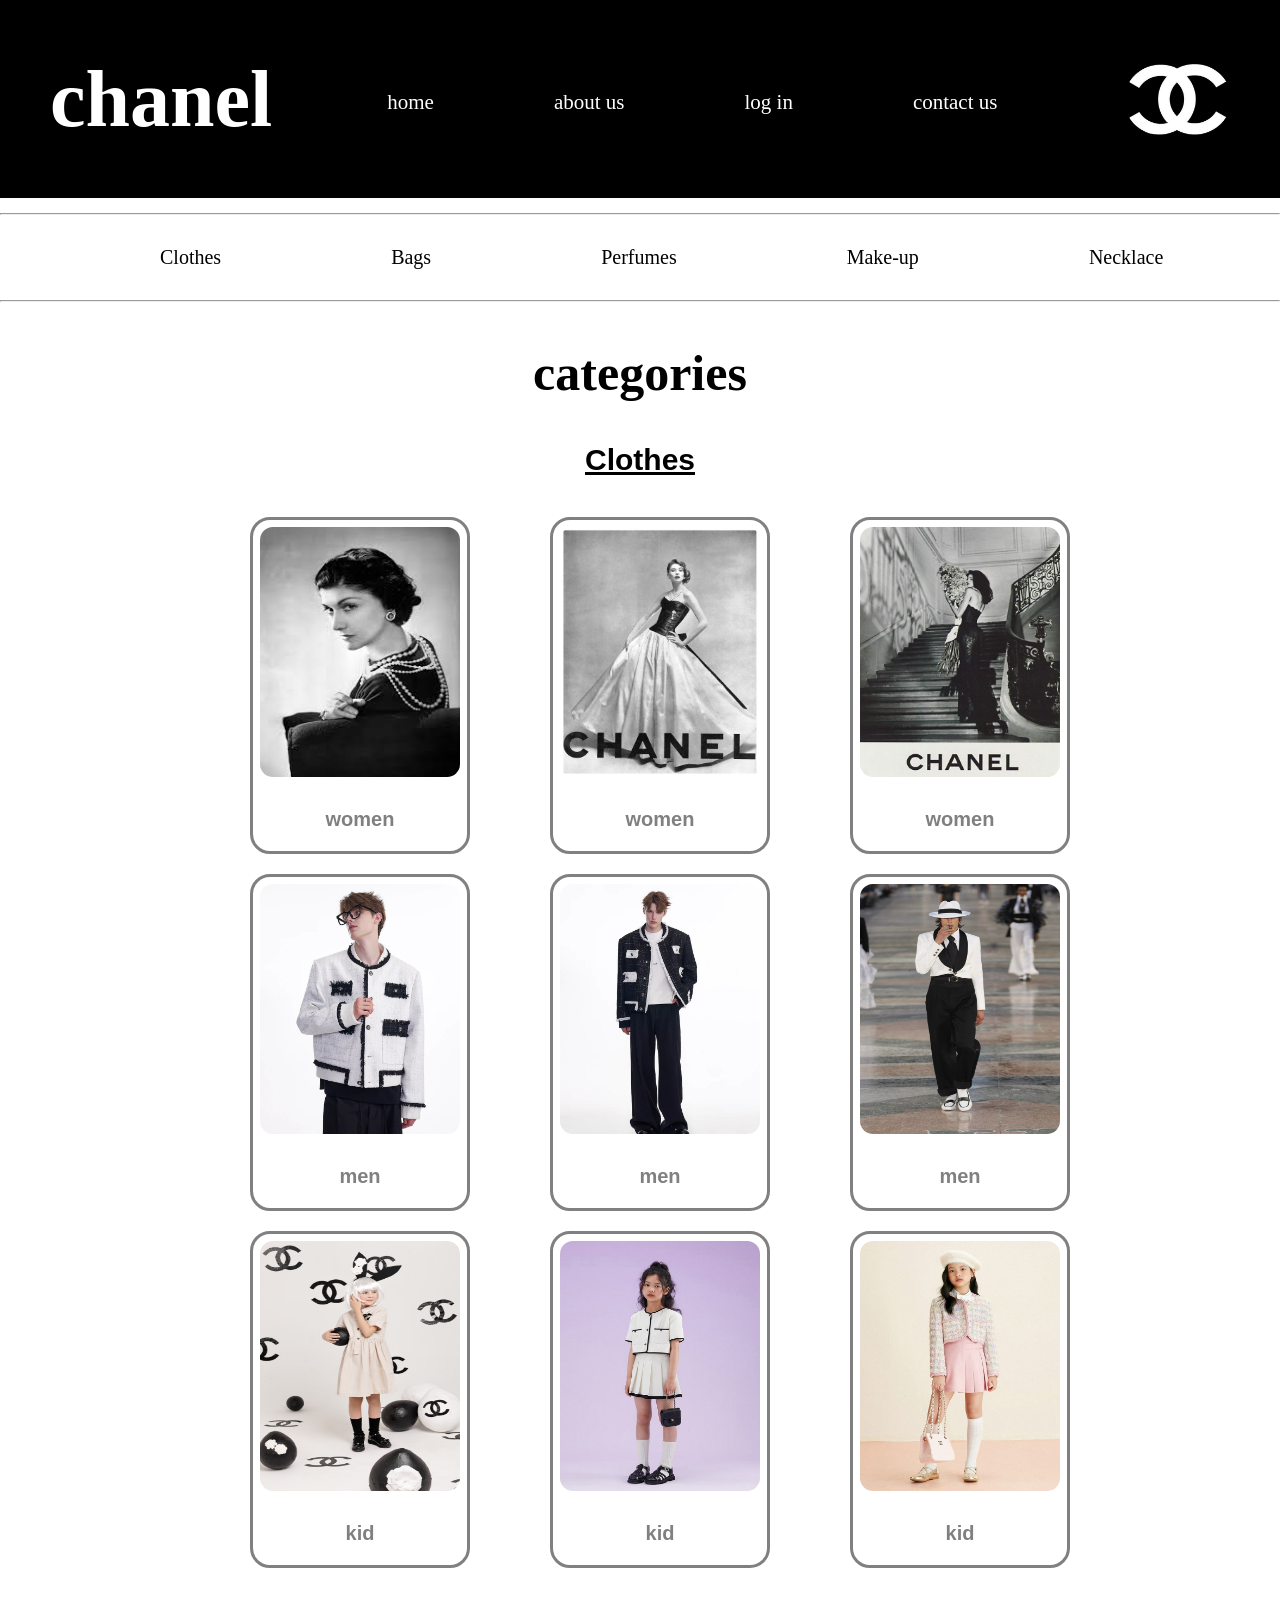
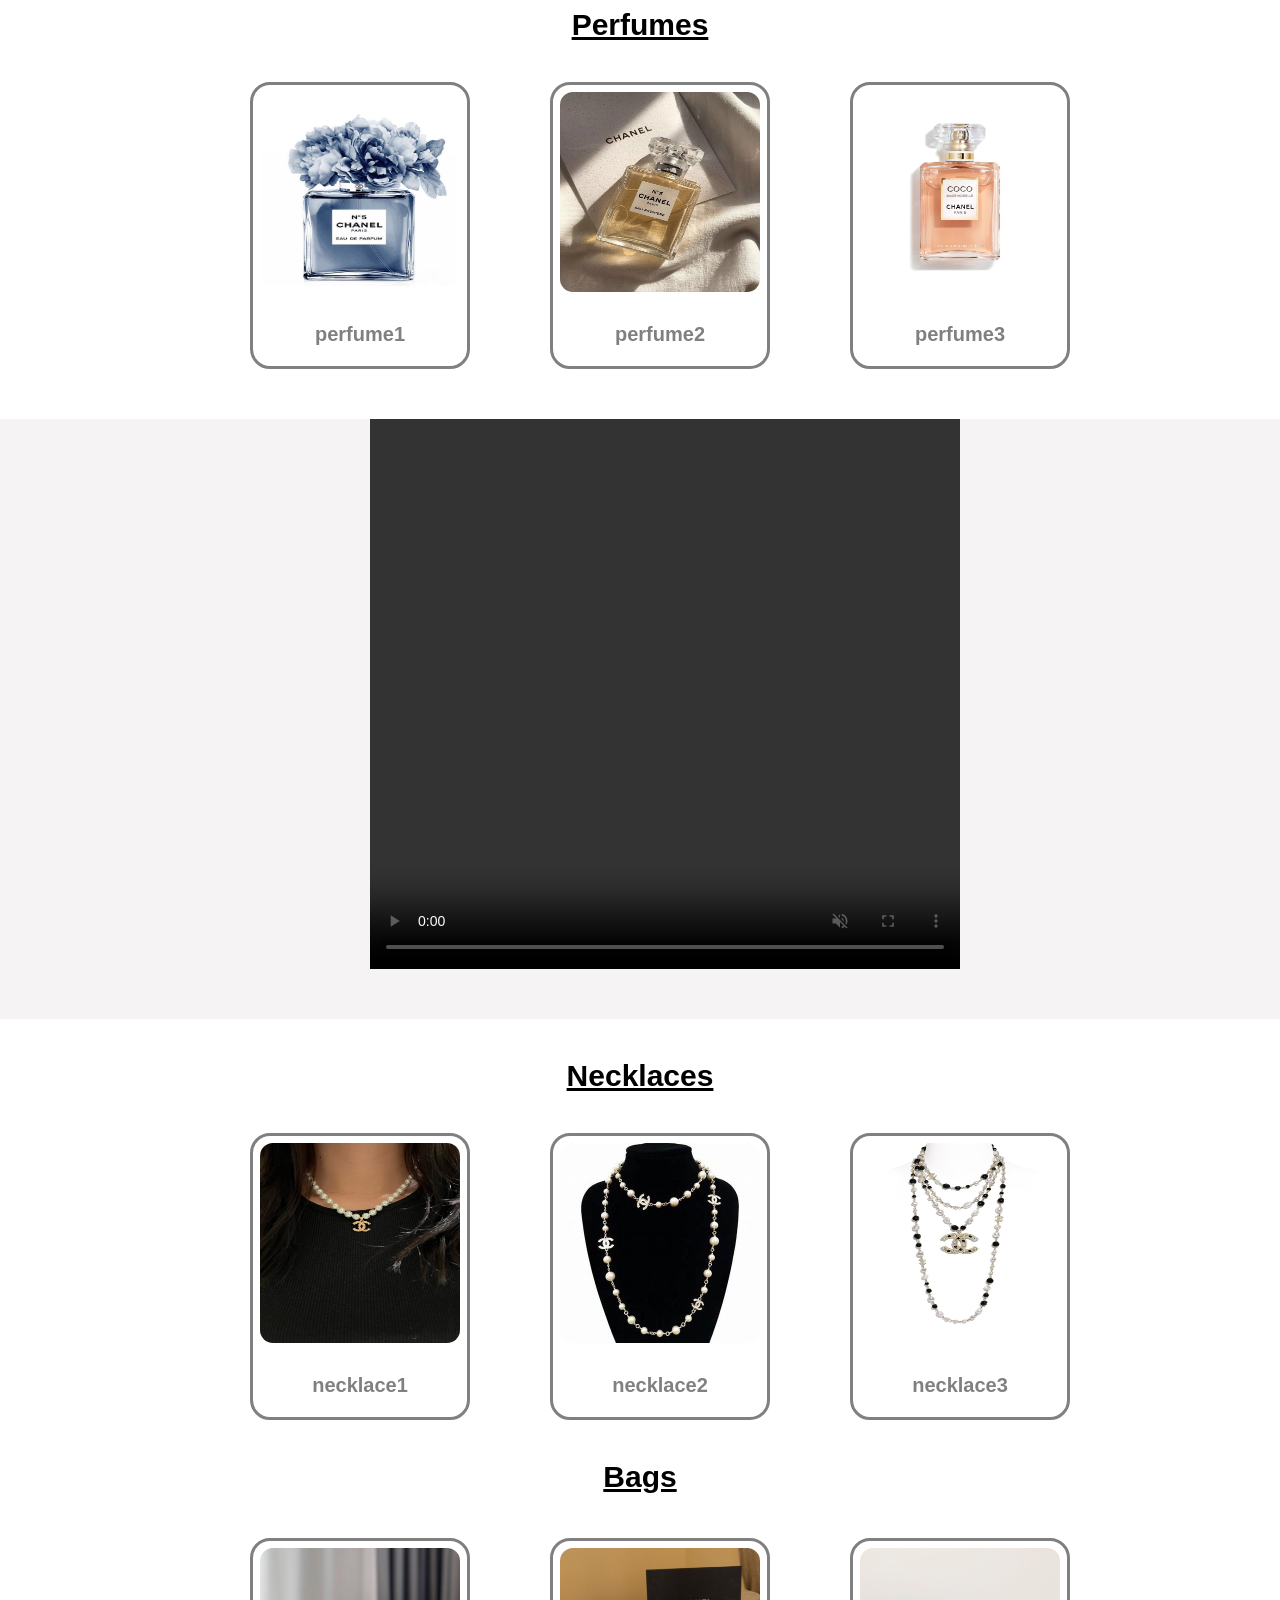
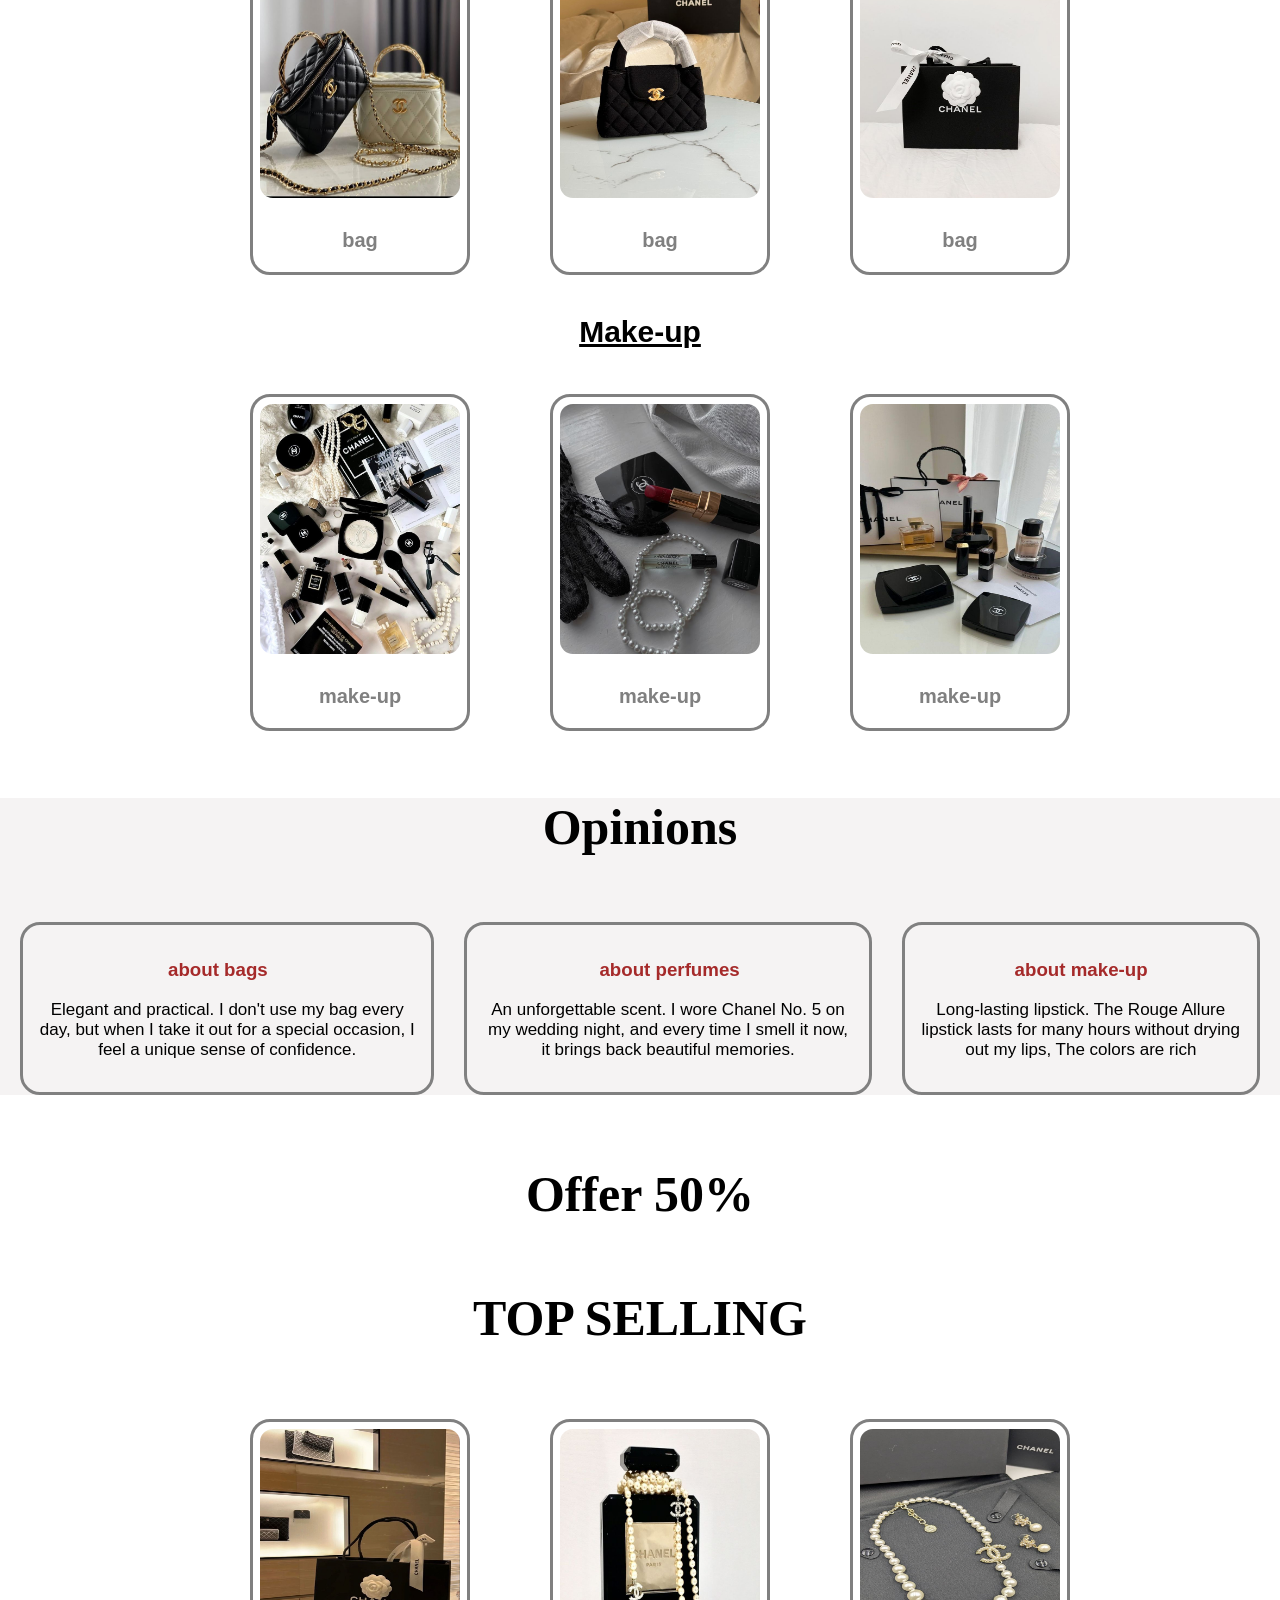
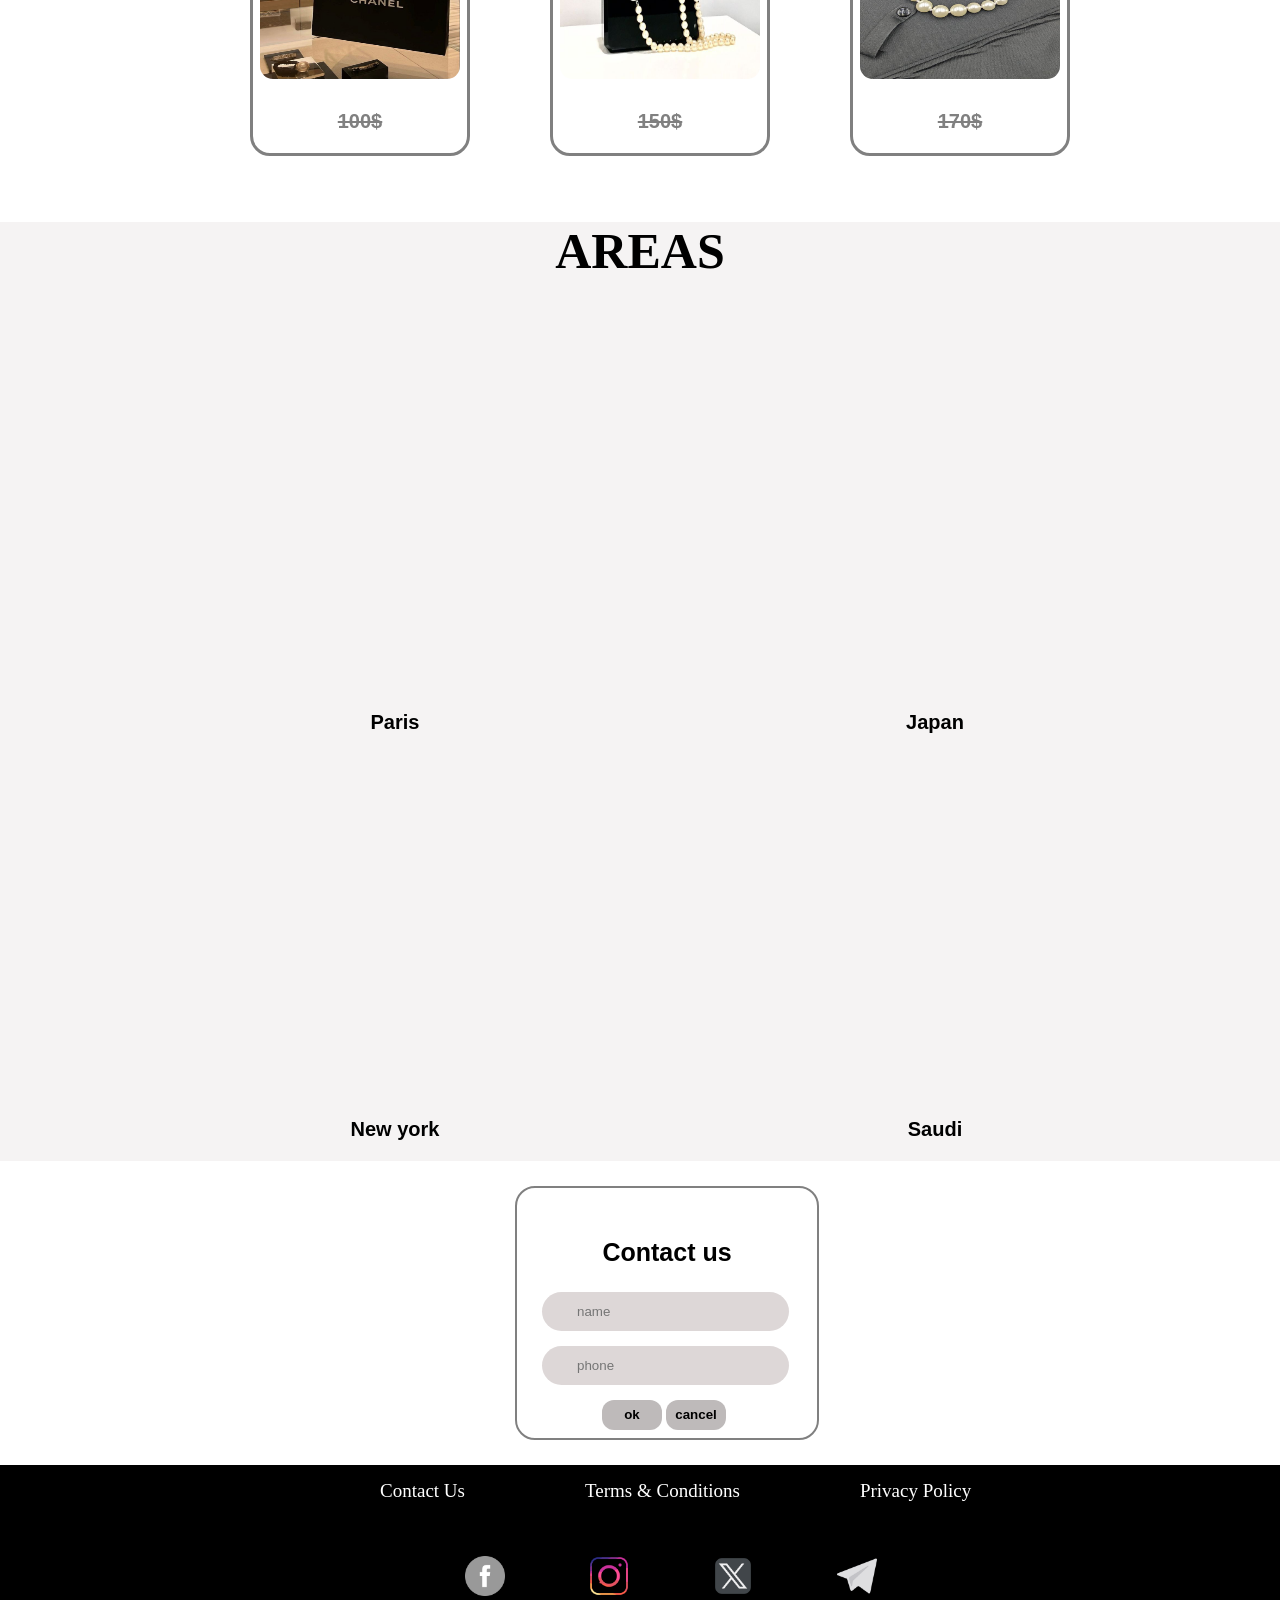
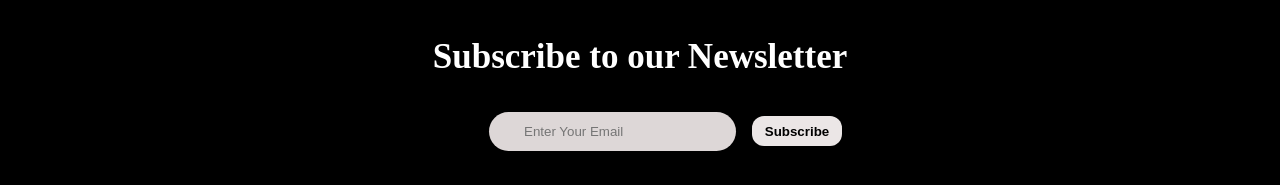
<file: index.html>
<!DOCTYPE html>
<html lang="en">
<head>
    <meta charset="UTF-8">
    <meta name="viewport" content="width=device-width, initial-scale=1.0">
    <title>Chanel</title>
<link rel="stylesheet" href="channel.css">
</head>
<body>
    <header>
        <h1>chanel</h1>
        <nav>
        <ul>
            <li><a href="">home</a></li>
            <li><a href="">about us </a></li>
            <li><a href="">log in</a></li>
            <li><a href="#cnt">contact us</a></li>
        </ul>
        </nav>
        <div>
        <img src="logoch.jpg" alt=" channellogo ">
        </div>
    </header>
    <hr>
    <section >
        <div class="cag">
        <!-- <select name="Clothes" >
        <option value="women">women</option>
        <option value="men">men</option>
        <option value="kids">kids</option>
        </select> -->
      <nav>
        <ul>
             <li><a href="#ct">Clothes</a></li>
            <li><a href="#ba">Bags</a></li>
            <li><a href="#pm">Perfumes </a></li>
            <li><a href="#ku">Make-up</a></li>
            <li><a href="#nl">Necklace</a></li>
        </ul>
        </nav>
        </div>
    </section>
    <hr>
    <section id="ct">
        <div class="catg">
        <h2>categories</h2>
        <h4>Clothes</h4>
        <div class="brand">
            <div class="w">
                <img src="women.jpeg" alt="">
                <h3>women</h3>
            </div>
             <div class="w">
                <img src="wom.jpeg" alt="">
                <h3>women</h3>
            </div>
             <div class="w">
                <img src="womn.jpeg" alt="">
                <h3>women</h3>
            </div>
        </div>
        </div>
    </section>
    <section>
        <div class="mn">
            <div class="m">
                <img src="men.jpeg" alt="">
                <h3>men</h3>
            </div>
             <div class="m">
                <img src="men2.jpeg" alt="">
                <h3>men</h3>
            </div>
             <div class="m">
                <img src="men3.jpeg" alt="">
                <h3>men</h3>
            </div>
        </div>
    </section>
    <section>
        <div class="kd">
            <div class="k">
                <img src="kids.jpeg" alt="">
                <h3>kid</h3>
            </div>
             <div class="k">
                <img src="kid2.jpeg" alt="">
                <h3>kid</h3>
            </div>
             <div class="k">
                <img src="kid3.jpeg" alt="">
                <h3>kid</h3>
            </div>
        </div>
    </section>
    <section id="pm">
        <div class="pn">
        <h4>Perfumes</h4>
        <div class="per">
            <div class="pr">
                <img src="per1.jpeg" alt="">
                <h3>perfume1</h3>
            </div>
             <div class="pr">
                <img src="per2.jpeg" alt="">
                <h3>perfume2</h3>
            </div>
             <div class="pr">
                <img src="per3.jpeg" alt="">
                <h3>perfume3</h3>
            </div>
        </div>
         </section>
         <section id="vido">
            <div class="vdio">
             <video controls autoplay muted loop >
             <source src="vid.mp4" type="video/mp4">
             </video>
           </div>
        </section>
         <section id="nl">
        <h4>Necklaces</h4>
         <div class="neck">
            <div class="nk">
                <img src="neck1.jpeg" alt="">
                <h3>necklace1</h3>
            </div>
             <div class="nk">
                <img src="neck2.jpeg" alt="">
                <h3>necklace2</h3>
            </div>
             <div class="nk">
                <img src="neck3.jpeg" alt="">
                <h3>necklace3</h3>
            </div>
        </div>
        </div>
    </section>
    <h4 class="gb">Bags</h4>
    <section id="ba">
        <div class="bg">
            <div class="g">
                <img src="bag1.jpeg" alt="">
                <h3>bag</h3>
            </div>
             <div class="g">
                <img src="bag2.jpeg" alt="">
                <h3>bag</h3>
            </div>
             <div class="g">
                <img src="bag3.jpeg" alt="">
                <h3>bag</h3>
            </div>
        </div>
    </section>
    <h4 class="km">Make-up</h4>
    <section id="ku">
        <div class="mk">
            <div class="mu">
                <img src="mak1.jpeg" alt="">
                <h3>make-up</h3>
            </div>
             <div class="mu">
                <img src="mak2.jpeg" alt="">
                <h3>make-up</h3>
            </div>
             <div class="mu">
                <img src="mak3.jpeg" alt="">
                <h3>make-up</h3>
            </div>
        </div>
    </section>
    <section id="po">
        <h4>Opinions</h4>
        <div class="op">
            <div class="pop">
              <h3 class="bba">about bags</h3>  
              <p>Elegant and practical. I don't use my bag every day, but when I take it out for a special occasion, I feel a unique sense of confidence.</p>
            </div>
            <div class="pop">
                <h3 id="ap">about perfumes</h3>
                <p>An unforgettable scent. I wore Chanel No. 5 on my wedding night, and every time I smell it now, it brings back beautiful memories.</p>
            </div>
            <div class="pop">
                <h3 class="mma">about make-up</h3>
                <p>Long-lasting lipstick. The Rouge Allure lipstick lasts for many hours without drying out my lips, The colors are rich </p>
            </div>
        </div>
    </section>
    <h2 id="of">Offer 50%</h2>
    <h4 class="ts">TOP SELLING</h4>
    <section>
            <div class="to">
            <div class="ot">
                <img src="sell1.jpeg" alt="">
                <h3>100$</h3>
            </div>
             <div class="ot">
                <img src="sell2.jpeg" alt="">
                <h3>150$</h3>
            </div>
             <div class="ot">
                <img src="sell3.jpeg" alt="">
                <h3>170$</h3>
            </div>
        </div>
    </section>
    <!-- <h4 id="aes">AREAS</h4> -->
    <section id="ssa">
    <h4 id="aes">AREAS</h4>
    <div class="ars">
    <div>
        <iframe src="https://maps.google.com/?cid=4589591884997722673&g_mp=Cidnb29nbGUubWFwcy5wbGFjZXMudjEuUGxhY2VzLlNlYXJjaFRleHQ" frameborder="0" loading="lazy" width="100%" height="30px" allowfullscreen>
        </iframe>
        <h3>Paris</h3>
    </div>
    <div>
        <iframe src="https://maps.google.com/?cid=16831698127145932924&g_mp=Cidnb29nbGUubWFwcy5wbGFjZXMudjEuUGxhY2VzLlNlYXJjaFRleHQ" frameborder="0" loading="lazy" width="100%" height="30px" allowfullscreen>
        </iframe>
        <h3>Japan</h3>
    </div>
    </div>
    </section>
    <section id="sas">
    <div class="ass">
    <div>
        <iframe src="https://maps.google.com/?cid=3780537447082703110&g_mp=Cidnb29nbGUubWFwcy5wbGFjZXMudjEuUGxhY2VzLlNlYXJjaFRleHQ" frameborder="0" loading="lazy" width="100%" height="30px" allowfullscreen>
        </iframe>
        <h3>New york</h3>
    </div>
    <div>
        <iframe src="https://maps.google.com/?cid=6906913870668730438&g_mp=Cidnb29nbGUubWFwcy5wbGFjZXMudjEuUGxhY2VzLlNlYXJjaFRleHQ" frameborder="0" loading="lazy" width="100%" height="30px" allowfullscreen>
        </iframe>
        <h3>Saudi</h3>
    </div>
    </div>
    </section>
    <!-- <div class="tb">
    <textarea name="Write Something" id="ws"></textarea>
    <button type="submit">Okay</button>
    </div> -->
    <section id="cnt">
        <div class="contact">
        <div class="contactus">
            <h3>Contact us</h3>
            <input type="text" placeholder="name">
            <br>
            <input type="tel" placeholder="phone">
        </div>
        <div class="bn">
            <button type="submit">ok</button>
            <button type="reset">cancel</button>
        </div>
        </div>
    </section>
    <footer>
        <div class="link">
        <nav>
        <ul>
            <li><a href="">Contact Us</a></li>
            <li><a href="">Terms & Conditions </a></li>
            <li><a href="">Privacy Policy</a></li>
        </ul>
        </nav>
        </div>
        <div class="social">
            <a href=""><img src="social.png" ></a>
            <a href=""><img src="instagram.png" ></a>
            <a href=""><img src="logos.png" ></a>
            <a href=""><img src="telegram.png" ></a>
        </div>
        <div class="sub">
        <h3>
            Subscribe to our Newsletter
        </h3>
        </div>
        <div class="es">
         <input type="text" placeholder="Enter Your Email">
         <button type="submit">Subscribe</button>
        </div>
    </footer>

</body>
</html>
</file>
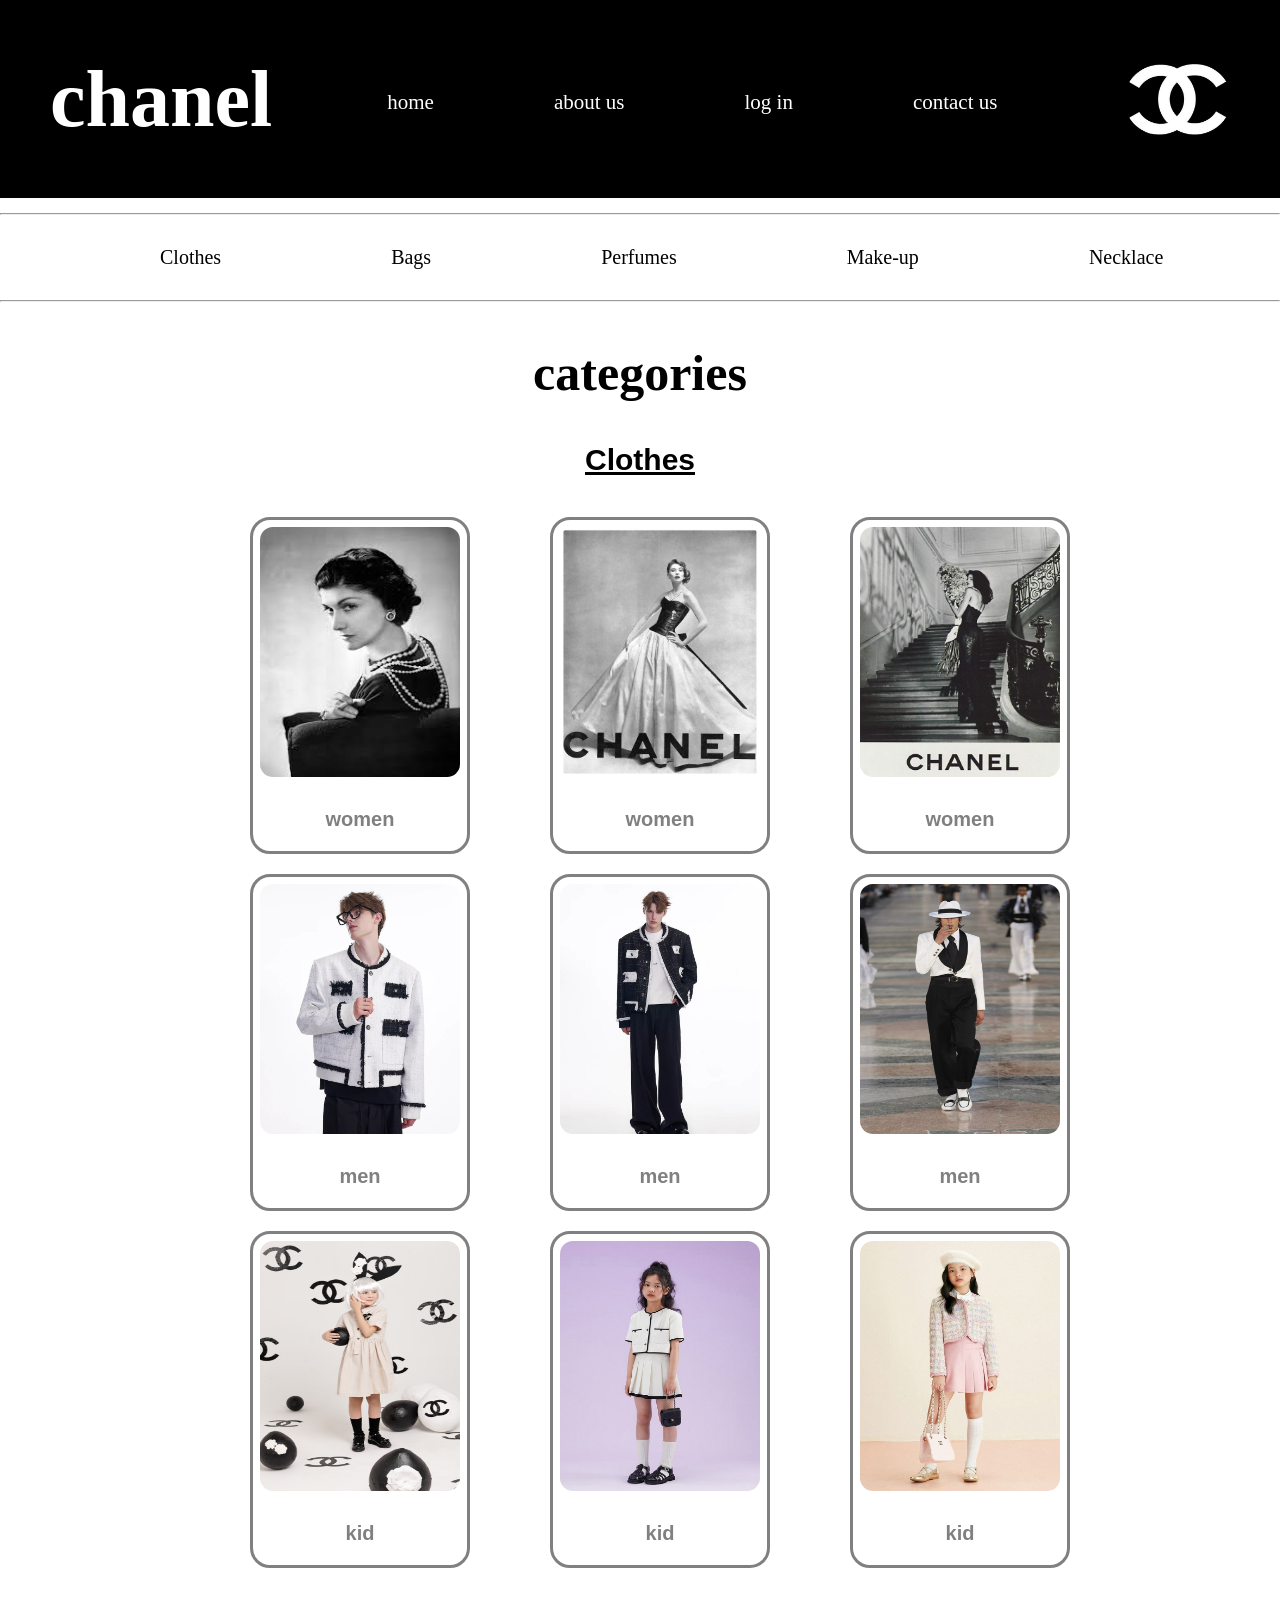
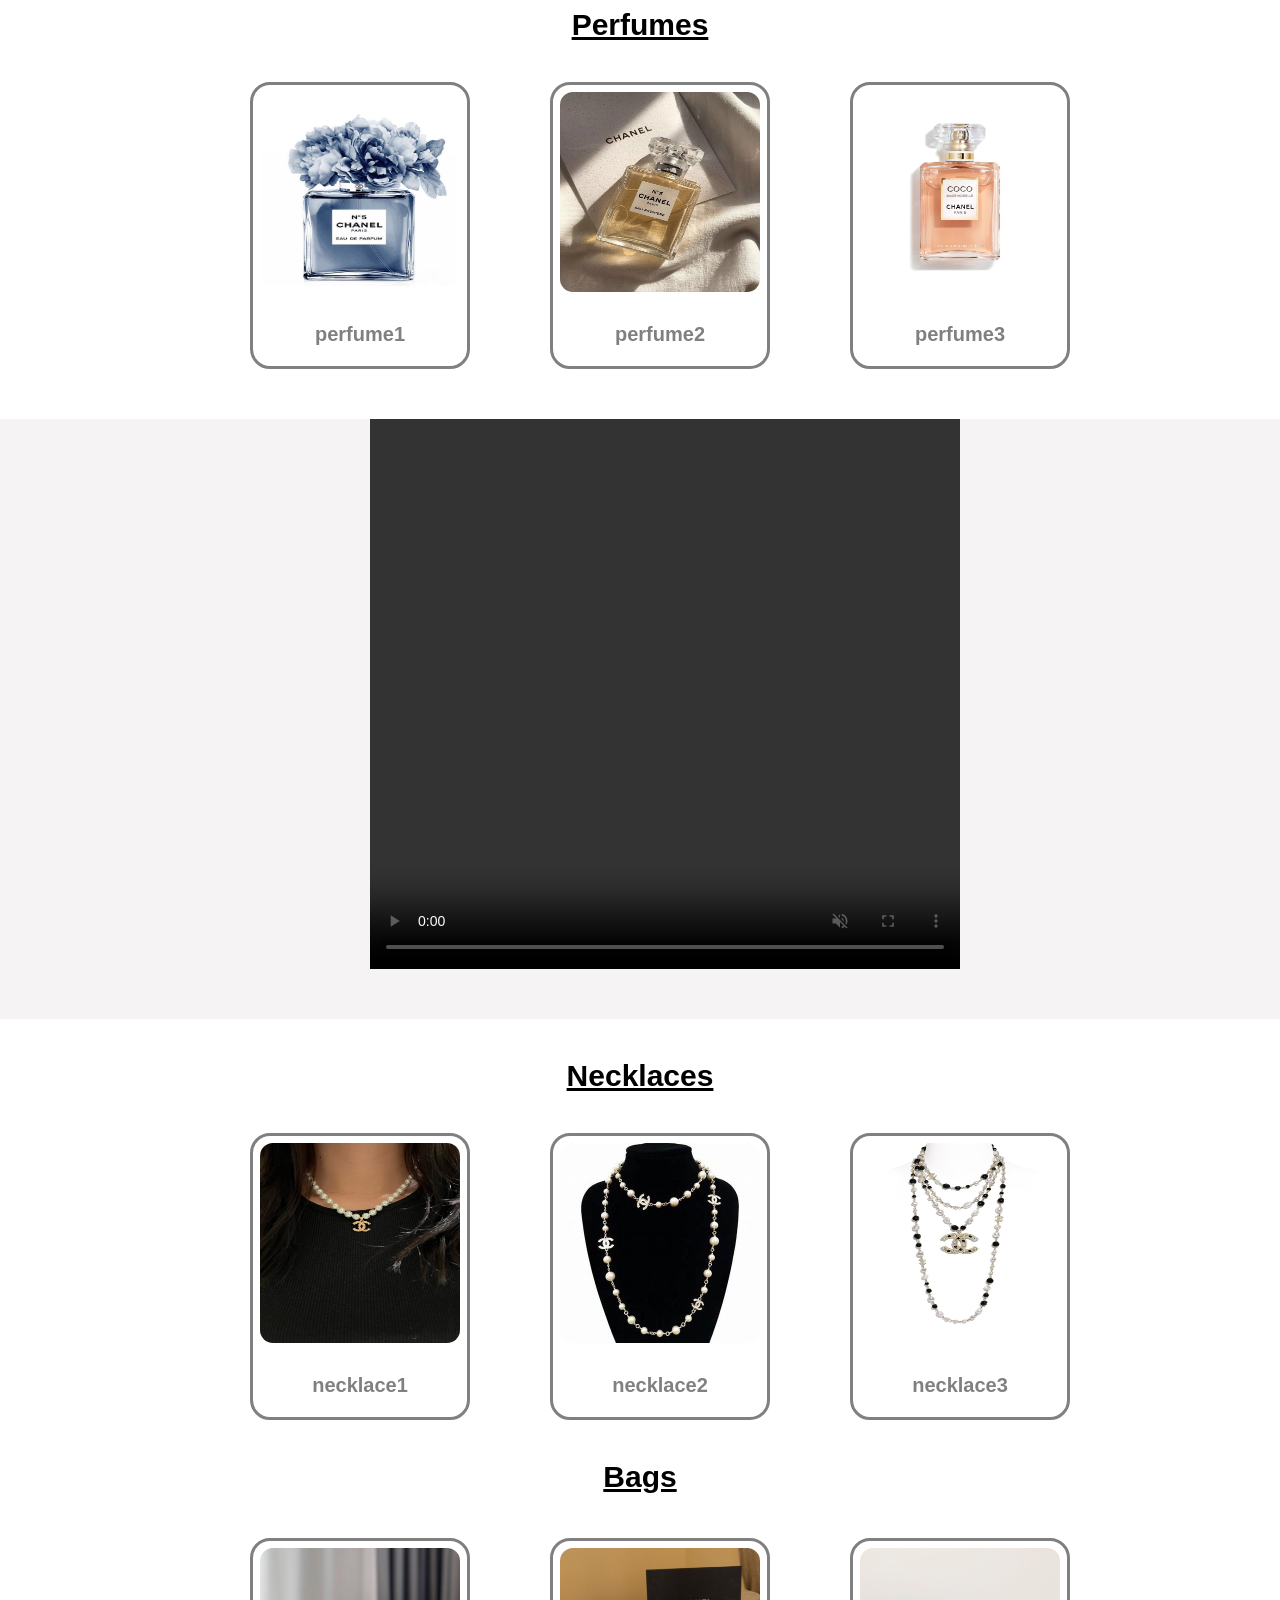
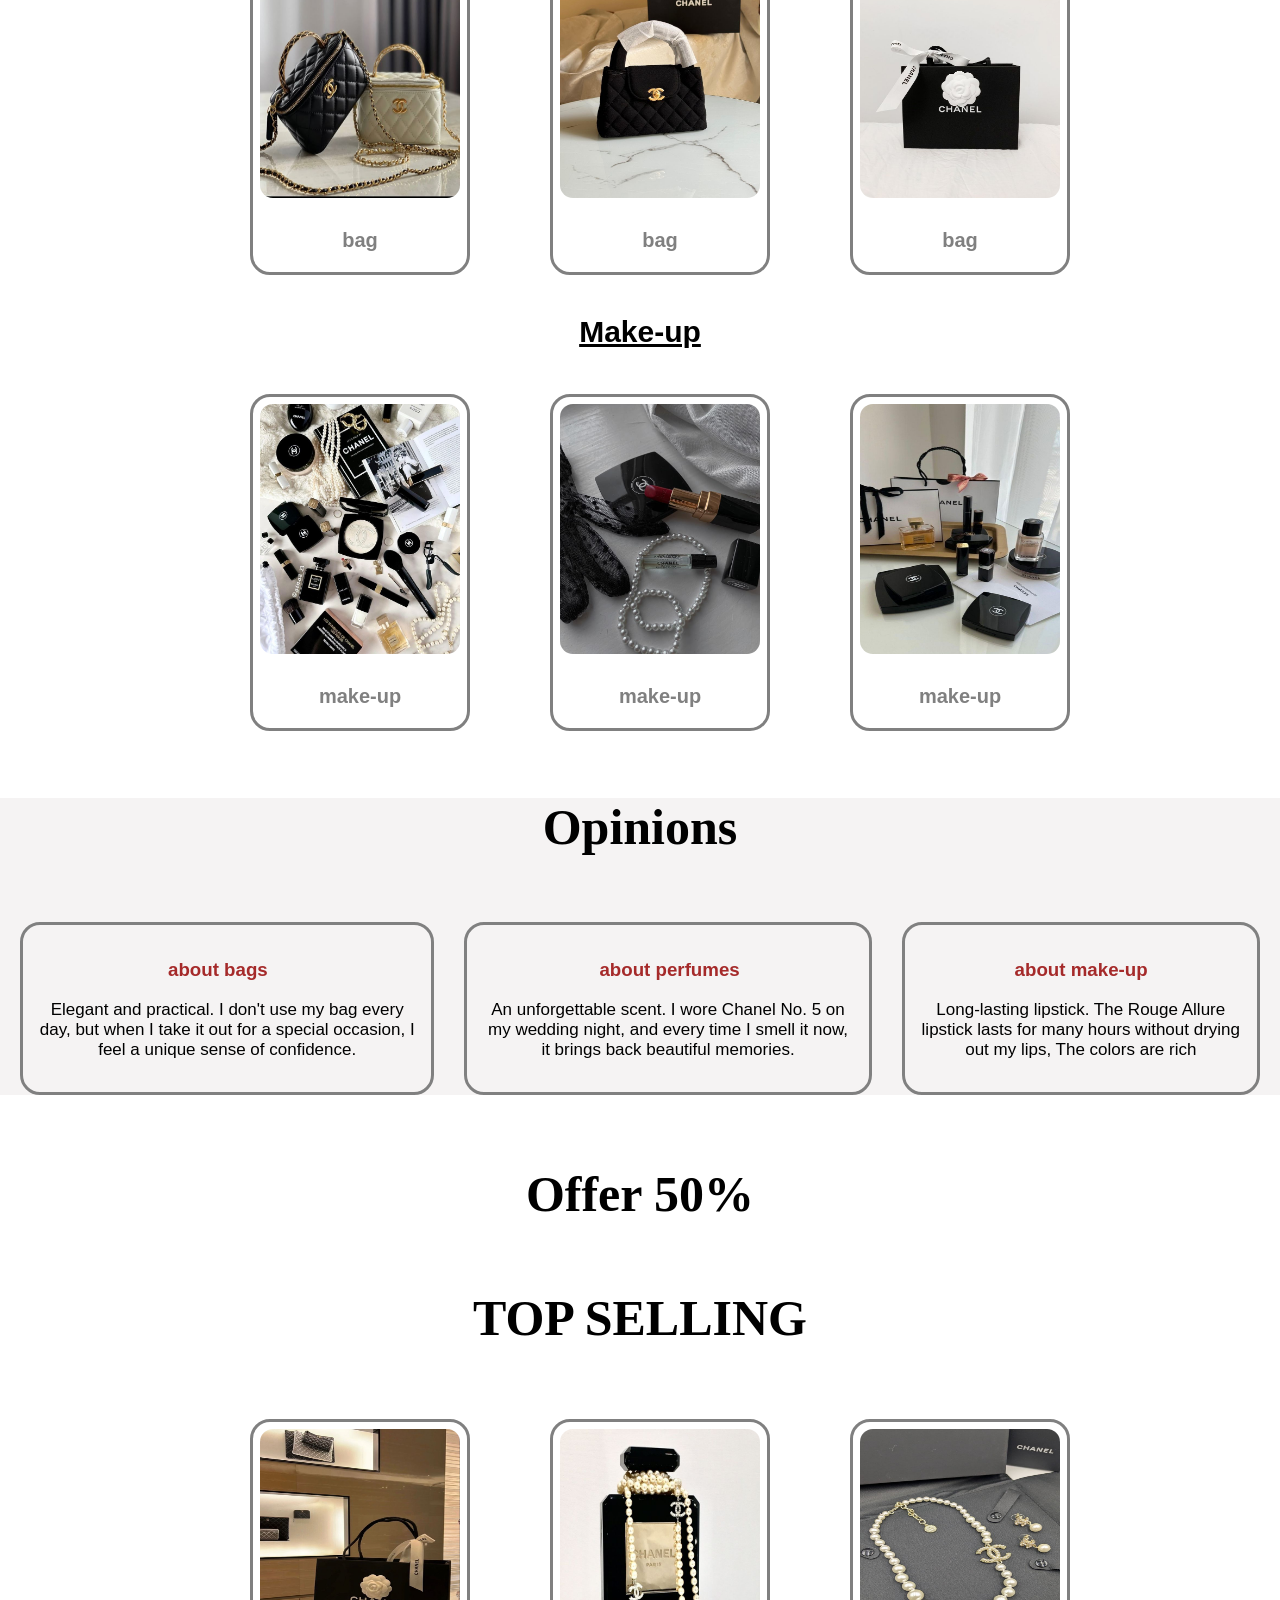
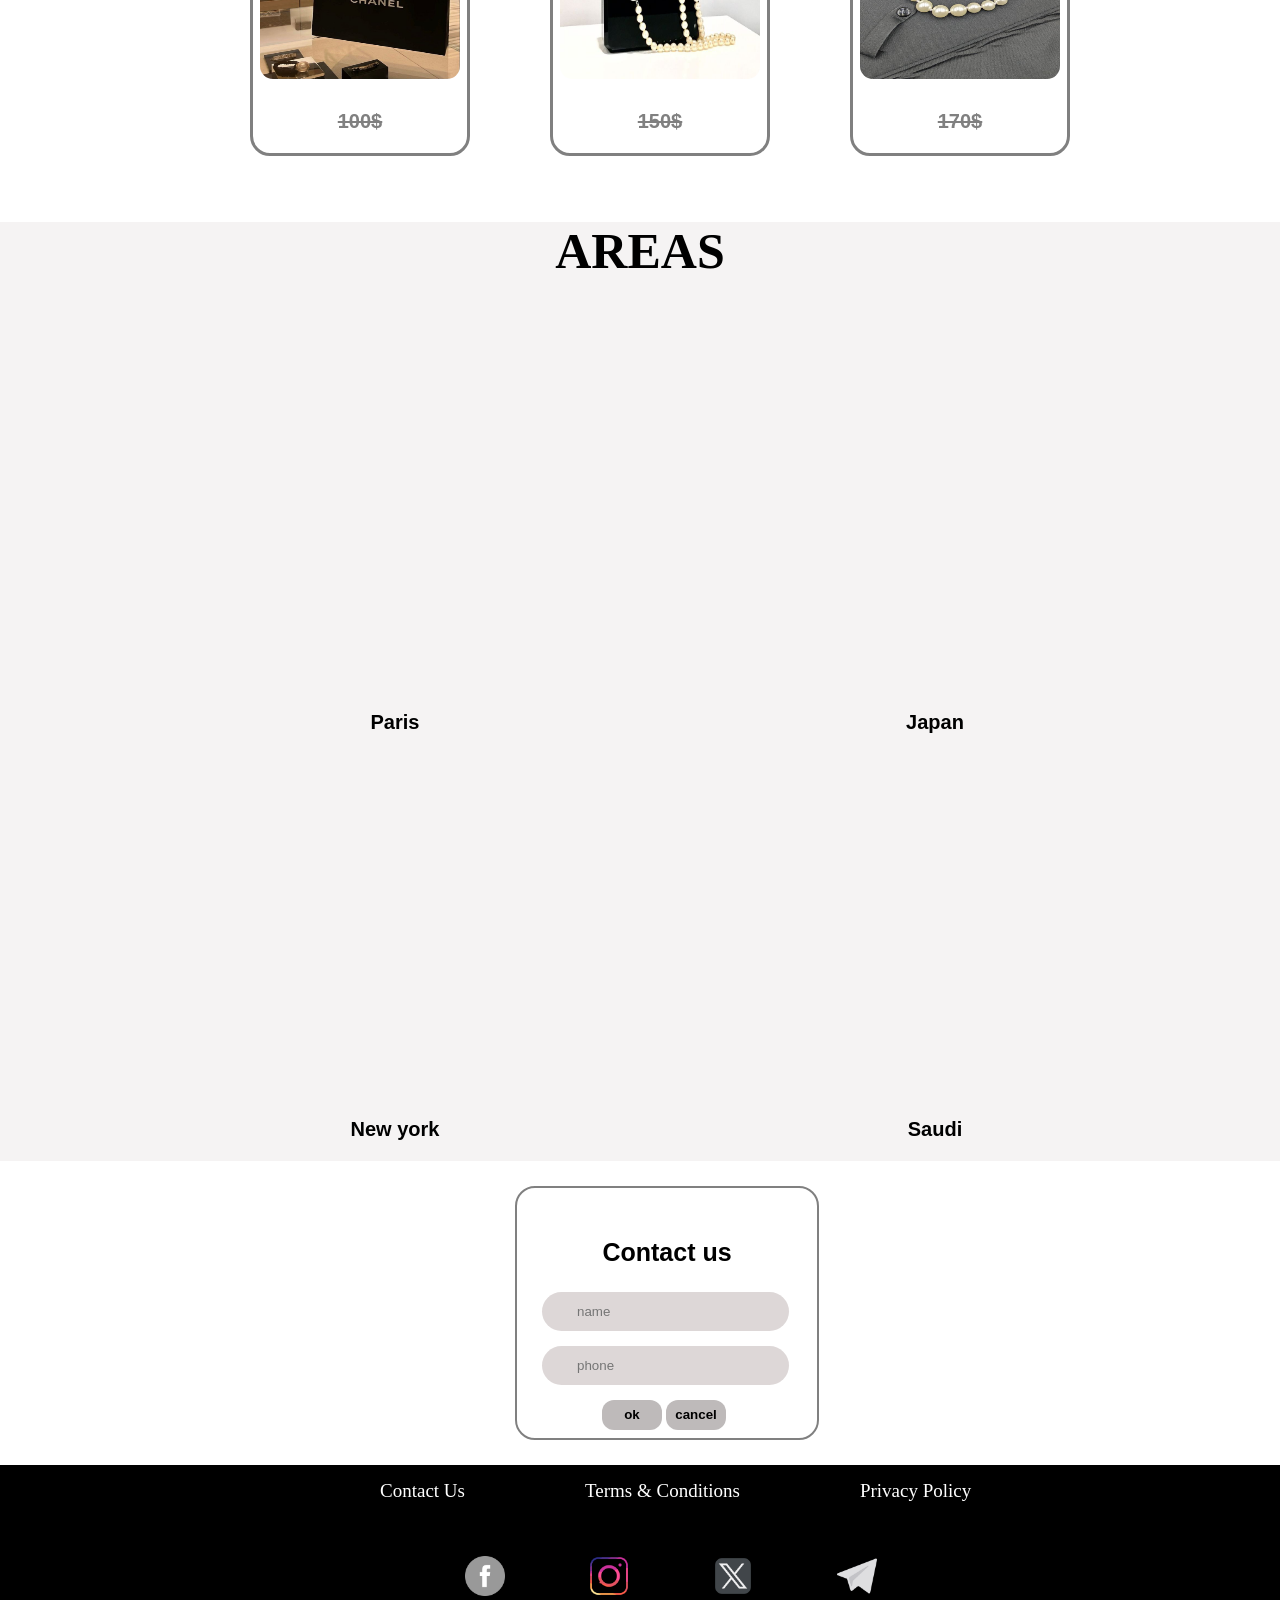
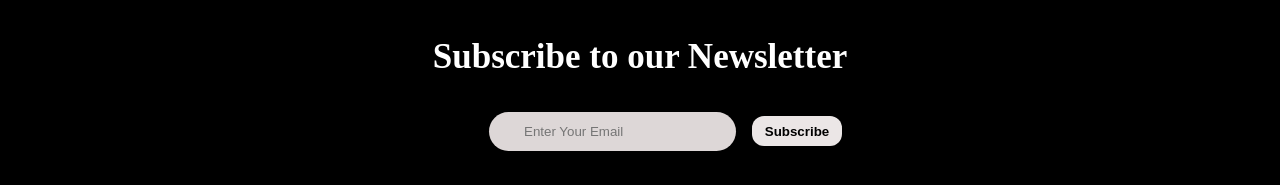
<file: Chanel.html>
<!DOCTYPE html>
<html lang="en">
<head>
    <meta charset="UTF-8">
    <meta name="viewport" content="width=device-width, initial-scale=1.0">
    <title>Chanel</title>
<link rel="stylesheet" href="channel.css">
</head>
<body>
    <header>
        <h1>chanel</h1>
        <nav>
        <ul>
            <li><a href="">home</a></li>
            <li><a href="">about us </a></li>
            <li><a href="">log in</a></li>
            <li><a href="#cnt">contact us</a></li>
        </ul>
        </nav>
        <div>
        <img src="logoch.jpg" alt=" channellogo ">
        </div>
    </header>
    <hr>
    <section >
        <div class="cag">
        <!-- <select name="Clothes" >
        <option value="women">women</option>
        <option value="men">men</option>
        <option value="kids">kids</option>
        </select> -->
      <nav>
        <ul>
             <li><a href="#ct">Clothes</a></li>
            <li><a href="#ba">Bags</a></li>
            <li><a href="#pm">Perfumes </a></li>
            <li><a href="#ku">Make-up</a></li>
            <li><a href="#nl">Necklace</a></li>
        </ul>
        </nav>
        </div>
    </section>
    <hr>
    <section id="ct">
        <div class="catg">
        <h2>categories</h2>
        <h4>Clothes</h4>
        <div class="brand">
            <div class="w">
                <img src="women.jpeg" alt="">
                <h3>women</h3>
            </div>
             <div class="w">
                <img src="wom.jpeg" alt="">
                <h3>women</h3>
            </div>
             <div class="w">
                <img src="womn.jpeg" alt="">
                <h3>women</h3>
            </div>
        </div>
        </div>
    </section>
    <section>
        <div class="mn">
            <div class="m">
                <img src="men.jpeg" alt="">
                <h3>men</h3>
            </div>
             <div class="m">
                <img src="men2.jpeg" alt="">
                <h3>men</h3>
            </div>
             <div class="m">
                <img src="men3.jpeg" alt="">
                <h3>men</h3>
            </div>
        </div>
    </section>
    <section>
        <div class="kd">
            <div class="k">
                <img src="kids.jpeg" alt="">
                <h3>kid</h3>
            </div>
             <div class="k">
                <img src="kid2.jpeg" alt="">
                <h3>kid</h3>
            </div>
             <div class="k">
                <img src="kid3.jpeg" alt="">
                <h3>kid</h3>
            </div>
        </div>
    </section>
    <section id="pm">
        <div class="pn">
        <h4>Perfumes</h4>
        <div class="per">
            <div class="pr">
                <img src="per1.jpeg" alt="">
                <h3>perfume1</h3>
            </div>
             <div class="pr">
                <img src="per2.jpeg" alt="">
                <h3>perfume2</h3>
            </div>
             <div class="pr">
                <img src="per3.jpeg" alt="">
                <h3>perfume3</h3>
            </div>
        </div>
         </section>
         <section id="vido">
            <div class="vdio">
             <video controls autoplay muted loop >
             <source src="vid.mp4" type="video/mp4">
             </video>
           </div>
        </section>
         <section id="nl">
        <h4>Necklaces</h4>
         <div class="neck">
            <div class="nk">
                <img src="neck1.jpeg" alt="">
                <h3>necklace1</h3>
            </div>
             <div class="nk">
                <img src="neck2.jpeg" alt="">
                <h3>necklace2</h3>
            </div>
             <div class="nk">
                <img src="neck3.jpeg" alt="">
                <h3>necklace3</h3>
            </div>
        </div>
        </div>
    </section>
    <h4 class="gb">Bags</h4>
    <section id="ba">
        <div class="bg">
            <div class="g">
                <img src="bag1.jpeg" alt="">
                <h3>bag</h3>
            </div>
             <div class="g">
                <img src="bag2.jpeg" alt="">
                <h3>bag</h3>
            </div>
             <div class="g">
                <img src="bag3.jpeg" alt="">
                <h3>bag</h3>
            </div>
        </div>
    </section>
    <h4 class="km">Make-up</h4>
    <section id="ku">
        <div class="mk">
            <div class="mu">
                <img src="mak1.jpeg" alt="">
                <h3>make-up</h3>
            </div>
             <div class="mu">
                <img src="mak2.jpeg" alt="">
                <h3>make-up</h3>
            </div>
             <div class="mu">
                <img src="mak3.jpeg" alt="">
                <h3>make-up</h3>
            </div>
        </div>
    </section>
    <section id="po">
        <h4>Opinions</h4>
        <div class="op">
            <div class="pop">
              <h3 class="bba">about bags</h3>  
              <p>Elegant and practical. I don't use my bag every day, but when I take it out for a special occasion, I feel a unique sense of confidence.</p>
            </div>
            <div class="pop">
                <h3 id="ap">about perfumes</h3>
                <p>An unforgettable scent. I wore Chanel No. 5 on my wedding night, and every time I smell it now, it brings back beautiful memories.</p>
            </div>
            <div class="pop">
                <h3 class="mma">about make-up</h3>
                <p>Long-lasting lipstick. The Rouge Allure lipstick lasts for many hours without drying out my lips, The colors are rich </p>
            </div>
        </div>
    </section>
    <h2 id="of">Offer 50%</h2>
    <h4 class="ts">TOP SELLING</h4>
    <section>
            <div class="to">
            <div class="ot">
                <img src="sell1.jpeg" alt="">
                <h3>100$</h3>
            </div>
             <div class="ot">
                <img src="sell2.jpeg" alt="">
                <h3>150$</h3>
            </div>
             <div class="ot">
                <img src="sell3.jpeg" alt="">
                <h3>170$</h3>
            </div>
        </div>
    </section>
    <!-- <h4 id="aes">AREAS</h4> -->
    <section id="ssa">
    <h4 id="aes">AREAS</h4>
    <div class="ars">
    <div>
        <iframe src="https://maps.google.com/?cid=4589591884997722673&g_mp=Cidnb29nbGUubWFwcy5wbGFjZXMudjEuUGxhY2VzLlNlYXJjaFRleHQ" frameborder="0" loading="lazy" width="100%" height="30px" allowfullscreen>
        </iframe>
        <h3>Paris</h3>
    </div>
    <div>
        <iframe src="https://maps.google.com/?cid=16831698127145932924&g_mp=Cidnb29nbGUubWFwcy5wbGFjZXMudjEuUGxhY2VzLlNlYXJjaFRleHQ" frameborder="0" loading="lazy" width="100%" height="30px" allowfullscreen>
        </iframe>
        <h3>Japan</h3>
    </div>
    </div>
    </section>
    <section id="sas">
    <div class="ass">
    <div>
        <iframe src="https://maps.google.com/?cid=3780537447082703110&g_mp=Cidnb29nbGUubWFwcy5wbGFjZXMudjEuUGxhY2VzLlNlYXJjaFRleHQ" frameborder="0" loading="lazy" width="100%" height="30px" allowfullscreen>
        </iframe>
        <h3>New york</h3>
    </div>
    <div>
        <iframe src="https://maps.google.com/?cid=6906913870668730438&g_mp=Cidnb29nbGUubWFwcy5wbGFjZXMudjEuUGxhY2VzLlNlYXJjaFRleHQ" frameborder="0" loading="lazy" width="100%" height="30px" allowfullscreen>
        </iframe>
        <h3>Saudi</h3>
    </div>
    </div>
    </section>
    <!-- <div class="tb">
    <textarea name="Write Something" id="ws"></textarea>
    <button type="submit">Okay</button>
    </div> -->
    <section id="cnt">
        <div class="contact">
        <div class="contactus">
            <h3>Contact us</h3>
            <input type="text" placeholder="name">
            <br>
            <input type="tel" placeholder="phone">
        </div>
        <div class="bn">
            <button type="submit">ok</button>
            <button type="reset">cancel</button>
        </div>
        </div>
    </section>
    <footer>
        <div class="link">
        <nav>
        <ul>
            <li><a href="">Contact Us</a></li>
            <li><a href="">Terms & Conditions </a></li>
            <li><a href="">Privacy Policy</a></li>
        </ul>
        </nav>
        </div>
        <div class="social">
            <a href=""><img src="social.png" ></a>
            <a href=""><img src="instagram.png" ></a>
            <a href=""><img src="logos.png" ></a>
            <a href=""><img src="telegram.png" ></a>
        </div>
        <div class="sub">
        <h3>
            Subscribe to our Newsletter
        </h3>
        </div>
        <div class="es">
         <input type="text" placeholder="Enter Your Email">
         <button type="submit">Subscribe</button>
        </div>
    </footer>

</body>
</html>
</file>
<file: channel.css>
body{
    margin: 0;
    padding: 0;
}
header{
    display: flex;
    flex-direction: row;
    background-color: black;
}
h1{
    font-size: 80px;
    color: white;
   padding-right: 60px;
   padding-left: 50px;
}
header ul {
    display: flex;
    gap: 120px;
    list-style: none;
    margin-top: 90px;
    padding-left: 55px;
}
header ul li a{
    text-decoration: none;
    color: white;
    font-size: 21px;
}
img{
    height: 145px;
    width: 200px;
    padding-top: 33px;
    padding-left: 80px;
}
.brand{
    display: flex;
    margin-left: 250px;
    gap: 80px;
}
.brand img{
    height: 250px;
    width: 200px;
  padding: 7px;
  border-radius: 20px;
}

h2{
    font-size: 50px;
    font-family: Georgia, 'Times New Roman', Times, serif;
    /* margin-left: 20px; */
    text-align: center;
}
.brand h3{
    font-size: 20px;
    text-align: center;
    font-family: 'Lucida Sans', 'Lucida Sans Regular', 'Lucida Grande', 'Lucida Sans Unicode', Geneva, Verdana, sans-serif;
    color: gray;
}
.per{
     display: flex;
    margin-left: 250px;
    gap: 80px;
    margin-bottom: 50px;
   
}
.neck{
     display: flex;
    margin-left: 250px;
    gap: 80px;
}
.per h3{
     font-size: 20px;
    text-align: center;
    font-family: 'Lucida Sans', 'Lucida Sans Regular', 'Lucida Grande', 'Lucida Sans Unicode', Geneva, Verdana, sans-serif;
     color: gray;
}
.neck h3{
     font-size: 20px;
    text-align: center;
    font-family: 'Lucida Sans', 'Lucida Sans Regular', 'Lucida Grande', 'Lucida Sans Unicode', Geneva, Verdana, sans-serif;
     color: gray;
}
#of{
    text-align: center;
    animation:x 1s 1s infinite ;
    margin-top: 70px;
}
@keyframes x{
from{
    color: black; 
}
to{
    color: red;
}
}
.per img{
     height: 200px;
    width: 200px;
    padding: 7px;
     border-radius: 20px;
}
.neck img{
     height: 200px;
    width: 200px;
   padding: 7px;
    border-radius: 20px;
}
.pr{
    border: 3px gray solid;
    border-radius: 20px;
}
.nk{
     border: 3px gray solid;
    border-radius: 20px;
}
.w{
     border: 3px gray solid;
    border-radius: 20px;
}
.contact{
    border: 2px gray solid;
    border-radius: 20px;
    width: 250px;
    height: 200px;
    margin-left: 515px;
    margin-top: 25px;
    padding: 25px;
    display: flex;
    flex-direction: column;
    margin-bottom: 25px;
}
.contact h3{
font-size: 25px;
font-family: Arial, Helvetica, sans-serif;
text-align: center;
}
input{
    border: none;
    border-radius: 25px;
   padding: 12px;
   padding-left: 35px;
    background-color: rgb(221, 215, 215);
    margin-bottom: 15px;
    width: 200px;
}
.bn{
    margin-left: 60px;
}
.bn button{
    width: 60px;
    height: 30px;
    font-weight: bold;
    border-radius: 12px;
    border: none;
    background-color: rgb(190, 186, 186);
    cursor: pointer;
}
footer{
    background-color: black;
    height: 320px;
}
.sub h3{
    color: white;
    font-size: 35px;
    font-family: Georgia, 'Times New Roman', Times, serif;
    text-align: center;
    padding-top: 2px;
}
.link ul a{
    color: white;
    font-size: 19px;
    text-decoration: none;
}
.link ul{
    display: flex;
    gap: 120px;
    margin-left: 340px;
    padding-top: 15px;
    padding-bottom: 5px;
}
.es{
    padding-left: 489px;
}
.es button{
    width: 90px;
    height: 30px;
    font-weight: bold;
    border-radius: 12px;
    border: none;
    background-color: rgb(235, 230, 230);
    cursor: pointer;
    margin-left: 12px;
}
.social a img{
    height: 40px;
    width: 40px;
}
.social{
    margin-left:385px ;
}
hr{
    margin-top: 15px;
}
.cag{
    display: flex;
    margin-top: 15px;
}
.cag ul{
    display: flex;
    gap: 170px;
    list-style: none;
    padding-left: 160px;
}
.cag ul a{
    text-decoration: none;
    color: black;
    font-size: 20px;
    font-family: Georgia, 'Times New Roman', Times, serif;
}
/* .cag select{
    color: black;
    font-size: 20px;
    font-family: Georgia, 'Times New Roman', Times, serif;
    margin-left: 100px;
    padding-left: 40px;
} */
 .catg h4{
text-align: center;
font-family: 'Segoe UI', Tahoma, Geneva, Verdana, sans-serif, Geneva, Tahoma, sans-serif;
font-size: 30px;
text-decoration: underline;
 }
.mn img{
    height: 250px;
    width: 200px;
  padding: 7px;
  border-radius: 20px;
}
.mn h3{
     font-size: 20px;
    text-align: center;
    font-family: 'Lucida Sans', 'Lucida Sans Regular', 'Lucida Grande', 'Lucida Sans Unicode', Geneva, Verdana, sans-serif;
     color: gray;
}
.mn{
      display: flex;
    margin-left: 250px;
    gap: 80px;
}
.m{
    border: 3px gray solid;
    border-radius: 20px;
    margin-top: 20px;
}
.kd{
   display: flex;
    margin-left: 250px;
    gap: 80px;
}
.k{
    border: 3px gray solid;
    border-radius: 20px;
    margin-top: 20px;
} 
.kd img{
 height: 250px;
    width: 200px;
  padding: 7px;
  border-radius: 20px;
}
.kd h3{
     font-size: 20px;
    text-align: center;
    font-family: 'Lucida Sans', 'Lucida Sans Regular', 'Lucida Grande', 'Lucida Sans Unicode', Geneva, Verdana, sans-serif;
     color: gray;
}
.pn h4{
  text-align: center;
font-family: 'Segoe UI', Tahoma, Geneva, Verdana, sans-serif, Geneva, Tahoma, sans-serif;
font-size: 30px;
text-decoration: underline;  
}
.neck h4{
    text-align: center;
font-family: 'Segoe UI', Tahoma, Geneva, Verdana, sans-serif, Geneva, Tahoma, sans-serif;
font-size: 30px;
text-decoration: underline;
}
.bg{
   display: flex;
    margin-left: 250px;
    gap: 80px;  
}
.g{
   border: 3px gray solid;
    border-radius: 20px;
    margin-top: 5px;  
}
.bg img{
     height: 250px;
    width: 200px;
  padding: 7px;
  border-radius: 20px;
}
.bg h3{
      font-size: 20px;
    text-align: center;
    font-family: 'Lucida Sans', 'Lucida Sans Regular', 'Lucida Grande', 'Lucida Sans Unicode', Geneva, Verdana, sans-serif;
     color: gray;
}
.gb{
     text-align: center;
font-family: 'Segoe UI', Tahoma, Geneva, Verdana, sans-serif, Geneva, Tahoma, sans-serif;
font-size: 30px;
text-decoration: underline;
}
.km{
   text-align: center;
font-family: 'Segoe UI', Tahoma, Geneva, Verdana, sans-serif, Geneva, Tahoma, sans-serif;
font-size: 30px;
text-decoration: underline; 
}
.mk{
    display: flex;
    margin-left: 250px;
    gap: 80px; 
}
.mu{
   border: 3px gray solid;
    border-radius: 20px;
    margin-top: 5px;  
}
.mu img{
     height: 250px;
    width: 200px;
  padding: 7px;
  border-radius: 20px;
}
.mu h3{
    font-size: 20px;
    text-align: center;
    font-family: 'Lucida Sans', 'Lucida Sans Regular', 'Lucida Grande', 'Lucida Sans Unicode', Geneva, Verdana, sans-serif;
     color: gray;
}
#nl h4{
    text-align: center;
font-family: 'Segoe UI', Tahoma, Geneva, Verdana, sans-serif, Geneva, Tahoma, sans-serif;
font-size: 30px;
text-decoration: underline; 
}
#po h4{
     font-size: 50px;
    font-family: Georgia, 'Times New Roman', Times, serif;
    /* margin-left: 15px; */
    text-align: center;
}
.op{
   display: flex;
    flex-direction: row; 
    gap: 30px;
    margin: 20px;
}
.op h3{
    font-family: 'Lucida Sans', 'Lucida Sans Regular', 'Lucida Grande', 'Lucida Sans Unicode', Geneva, Verdana, sans-serif;
   font-weight: bold;
   color: brown;
  
}
.op p{
    text-align: center;
    font-family: 'Gill Sans', 'Gill Sans MT', Calibri, 'Trebuchet MS', sans-serif;
   font-size: 17px;
}
#ap{
    padding-left: 117px;
}
.mma{
    padding-left: 95px;
}
.bba{
padding-left: 130px;
}
.ts{
      font-size: 50px;
    font-family: Georgia, 'Times New Roman', Times, serif;
    /* margin-left: 15px; */
    text-align: center;
}
.to{
     display: flex;
    margin-left: 250px;
    gap: 80px; 
}
.ot{
    border: 3px gray solid;
    border-radius: 20px;
    margin-top: 5px; 
}
.ot img{
     height: 250px;
    width: 200px;
  padding: 7px;
  border-radius: 20px;
}
.ot h3{
    font-size: 20px;
    text-align: center;
    font-family: 'Lucida Sans', 'Lucida Sans Regular', 'Lucida Grande', 'Lucida Sans Unicode', Geneva, Verdana, sans-serif;
    text-decoration: line-through;
    color: gray;
}
#aes{
       font-size: 50px;
    font-family: Georgia, 'Times New Roman', Times, serif;
    /* margin-left: 15px; */
    text-align: center;
}
.ars{
     display: flex;
    margin-left: 200px;
    gap: 150px; 
}
.ars h3{
    font-size: 20px;
    text-align: center;
    font-family: 'Lucida Sans', 'Lucida Sans Regular', 'Lucida Grande', 'Lucida Sans Unicode', Geneva, Verdana, sans-serif;
     }
.ars iframe {
height: 340px;
width: 390px;
}
.ass{
     display: flex;
    margin-left: 200px;
    gap: 150px; 
}
.ass iframe{
    height: 340px;
width: 390px;
}
.ass h3{
 font-size: 20px;
    text-align: center;
    font-family: 'Lucida Sans', 'Lucida Sans Regular', 'Lucida Grande', 'Lucida Sans Unicode', Geneva, Verdana, sans-serif;
}
/* .tb textarea{
    margin-left: 60px;
    height: 90px;
    width: 290px;
}
.tb button{
 width: 60px;
    height: 30px;
    font-weight: bold;
    border-radius: 12px;
    border: none;
    background-color: rgb(190, 186, 186);
    cursor: pointer;
    
}
.tb{
     display: flex;
   flex-direction: column;
   gap: 20px;
   margin: 30px;
  
} */
 .cag ul :hover{
    color: brown;
    background-color: beige;
 }
 .pop{
     border: 3px gray solid;
    border-radius: 20px;
    padding: 15px;
 }
 #po {
    background-color: rgb(245, 243, 243);
 }
 #ssa{
      background-color: rgb(245, 243, 243);
 }
 #sas{
      background-color: rgb(245, 243, 243);
 }
video{
    height: 550px;
    width: 590px;
    margin-left: 370px;

}
#vido{
    background-color: rgb(245, 243, 243);
    height: 600px;
}
</file>
